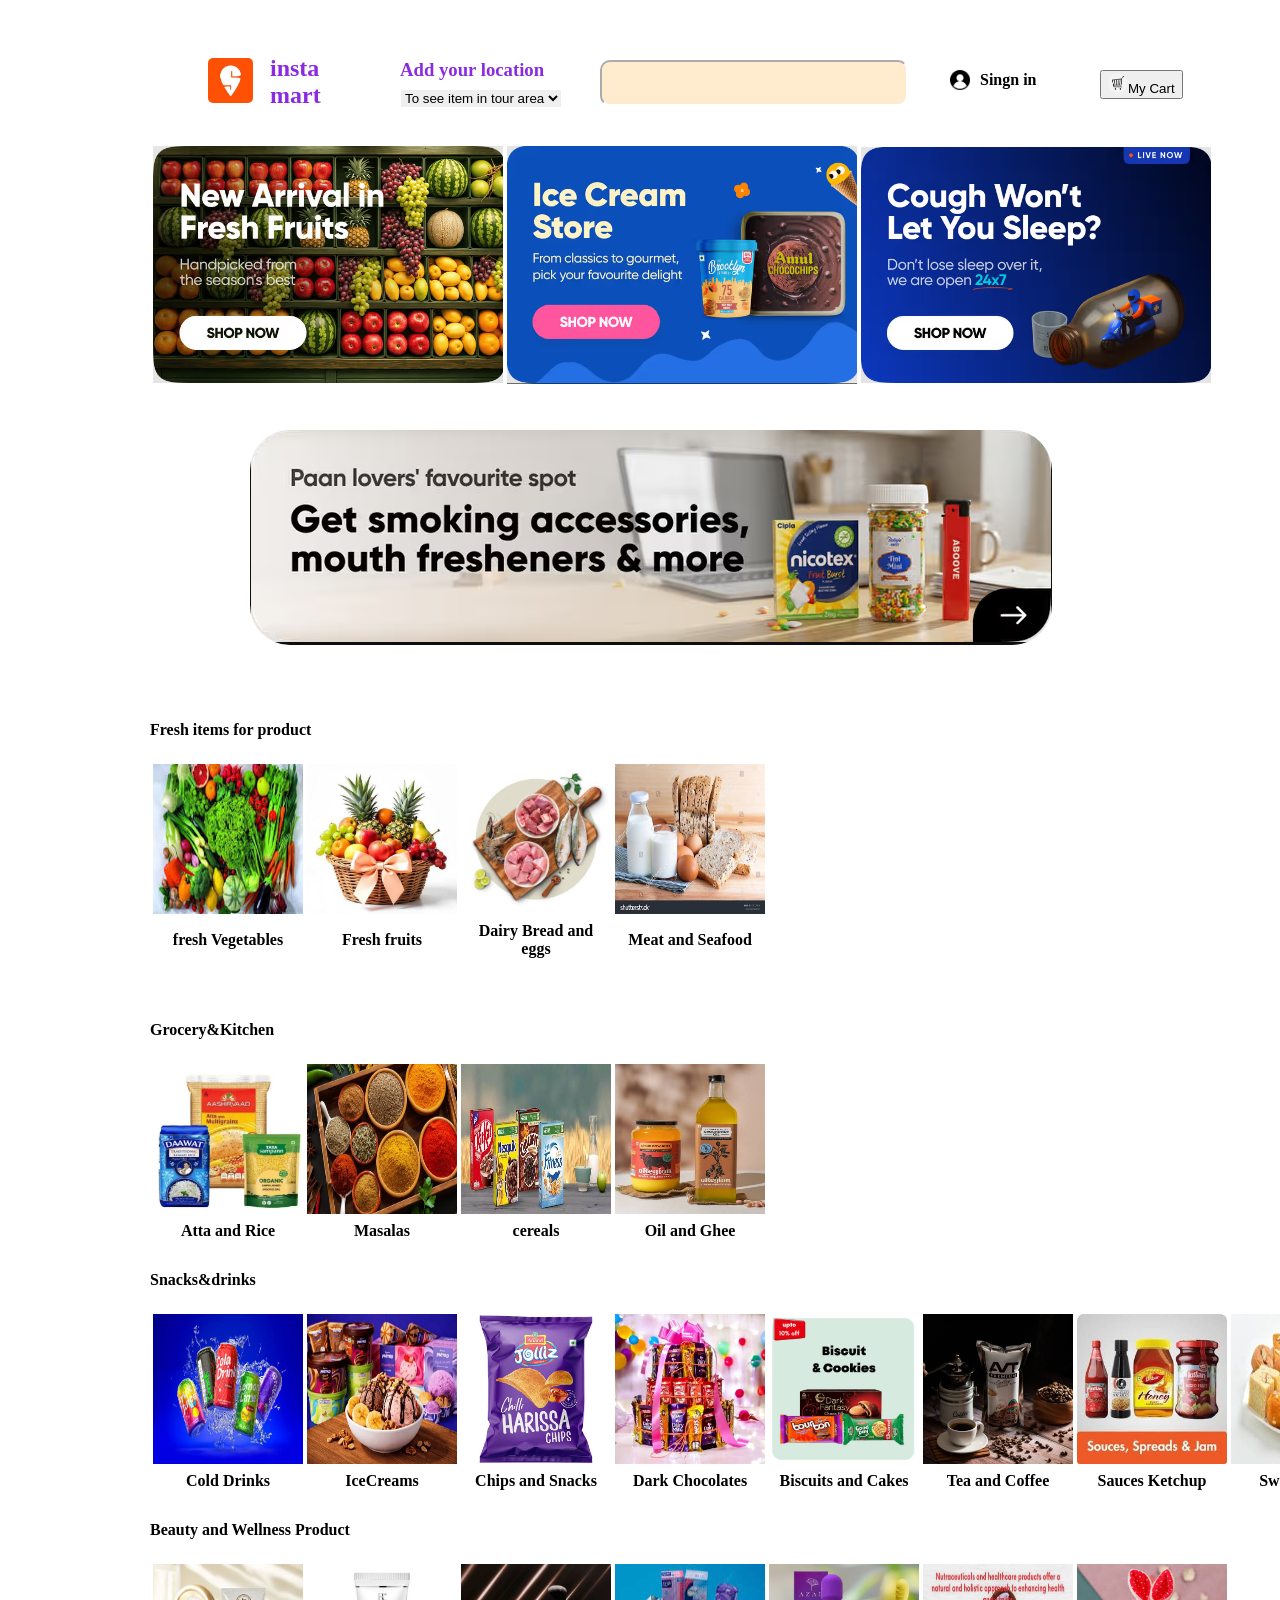
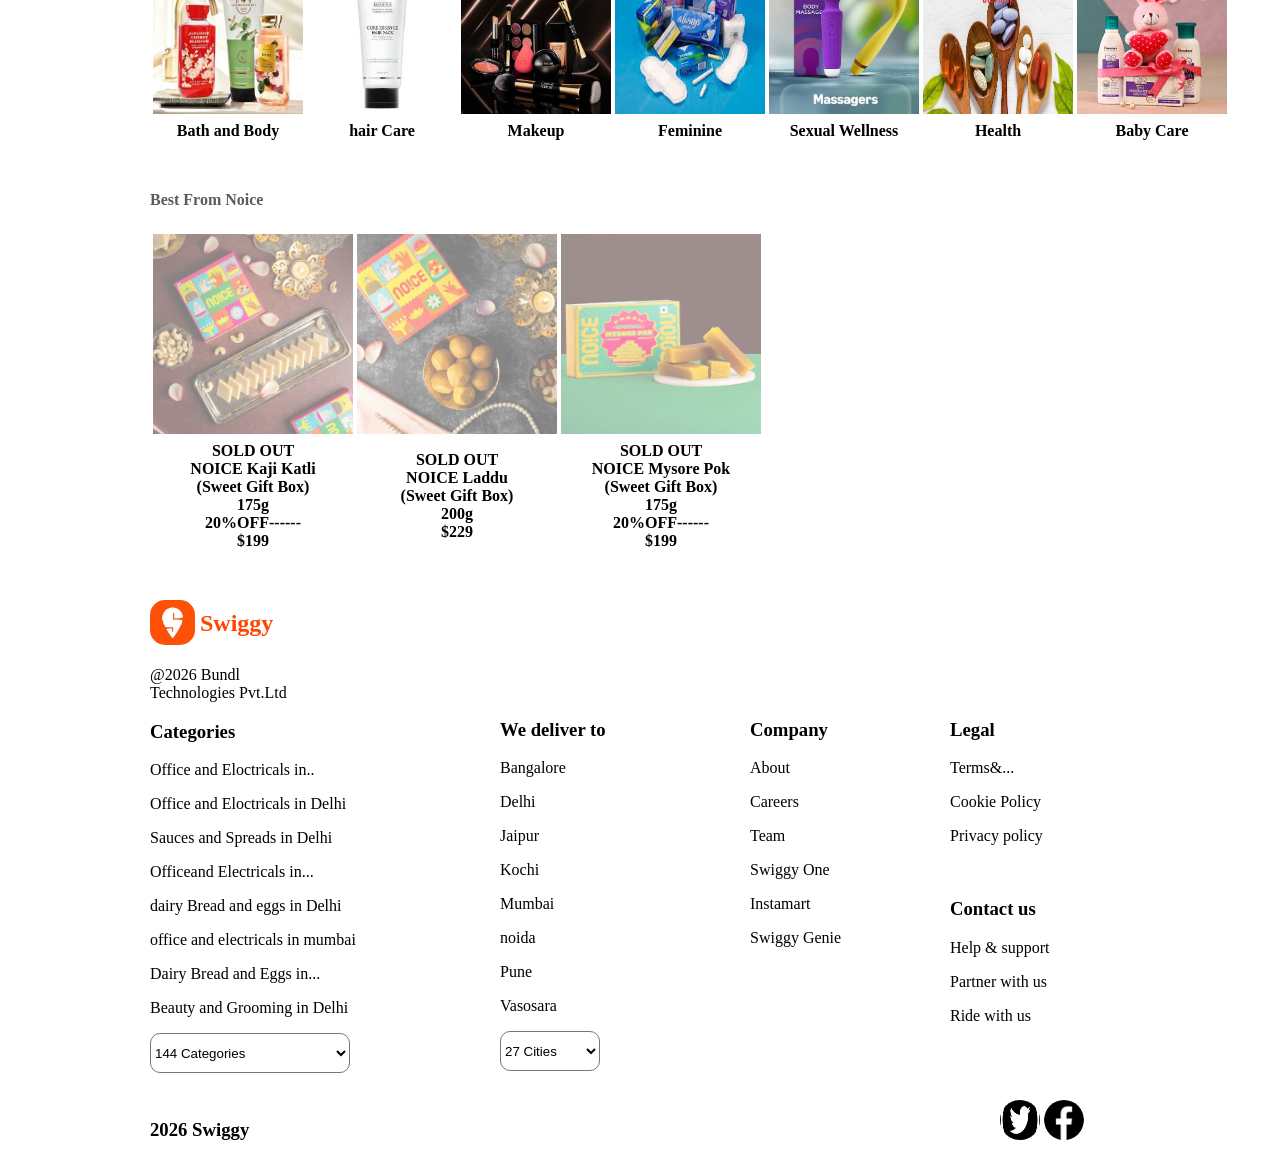
<file: index.html>
<!DOCTYPE html>
<html lang="en">
<head>
    <meta charset="UTF-8">
    <meta name="viewport" content="width=device-width, initial-scale=1.0">
    <title>Document</title>
    <link rel="stylesheet" href="style.css">
</head>
<body>
    
    <img src="swiggy1.jfif" alt="swiggy"  style="width: 45px; height: 45px; border-radius: 5px; margin-left: 200px; margin-top: 50px;">

    
    <div class="sw2">
    <h2 style="color: blueviolet;"> <strong> insta <br>mart</strong></h2>
    </div>
    <div class="sw3">
    <h3 style="color: blueviolet;">Add your location</h3>
    <select name="" id="sw" style="border-color: white;">
        <option value="" style="border-color: white;">To see item in tour area</option>
    </select>
    </div>
<div class="sw4">
    <form action="/action_page.php" >
        <input type="text" style="width: 300px; height: 40px; border-radius: 10px; border-color: white; background-color: blanchedalmond;">
    </form>
    </div>
<div class="sw5">
    <img src="profile icon.png" alt="" style="width: 20px; height: 20px;">
    </div>
    <div class="sw6">
    <h4>Singn in</h4>
    </div>

    <div class="sw7">
        <button> <img src="basket.png" alt="" style="width: 20px; height: 20px; border-radius: 20px; background-color: rgb(184, 174, 174); border-color: white;">My Cart</button>
    </div>
<br>
<br>
<br>

    <div class="sw8">
        <table>
            <tr>
                <th style="width: 100px;"><img src="111.png" alt="" style="width: 350px;"></th>
                <th><img src="222.png" alt=""  style="width: 350px;"></th>
                <th><img src="333.png" alt=""  style="width: 350px;"></th>
            </tr>

        </table>

    </div>

    <br>
    <br>
    <div class="sw9">
        <img src="666.png" alt="" style="border-radius: 40px;">
    </div>

    
<div class="sw10">
    <h4>Fresh items for product</h4>
    
        <table style="text-align: center;">
            <tr>
            <th><img src="veg.jfif" alt=""  style="width: 150px; height: 150px;"></th>
            <th><img src="fruits.jfif" alt=""  style="width: 150px; height: 150px;"></th>
            <th><img src="meat and sea food.jfif" alt=""  style="width: 150px; height: 150px;"></th>
            <th><img src="dairy.jfif" alt=""  style="width: 150px; height: 150px;"></th>
</tr>
<tr>
    <th>fresh Vegetables</th>
    <th>Fresh fruits</th>
    <th>Dairy Bread and <br> eggs</th>
    <th>Meat and Seafood</th>
</tr>

        </table>

    </div>

    <div class="sw11">
        <h4>Grocery&Kitchen</h4>
        <table style="text-align: center;">
            <tr>
                <th><img src="atta.jfif" alt="" style="width: 150px; height: 150px;"></th>
                <th><img src="masalas.jfif" alt="" style="width: 150px; height: 150px;"></th>
                <th><img src="cereals.jfif" alt="" style="width: 150px; height: 150px;"></th>
                <th><img src="oil.jfif" alt="" style="width: 150px; height: 150px;"></th>
            </tr>

            <tr>
                <th>Atta and Rice</th>
                <th>Masalas</th>
                <th>cereals</th>
                <th>Oil and Ghee</th>


            </tr>
        </table>
    </div>
    <br>
    <br>
    <br>
    

    <div class="sw12">
        <h4>Snacks&drinks</h4>
        <table style="text-align: center;">
            <tr>
                <th><img src="cold drings.jfif" alt="" style="width:150px ; height: 150px;"></th>
                <th><img src="ice creams.jfif" alt="" style="width:150px ; height: 150px;"></th>
                <th><img src="chips.jfif" alt="" style="width:150px ; height: 150px;"></th>
                <th><img src="chocolates.jfif" alt="" style="width:150px ; height: 150px;"></th>
                <th><img src="biscuits.jfif" alt="" style="width:150px ; height: 150px;"></th>
                <th><img src="coffee.jfif" alt="" style="width:150px ; height: 150px;"></th>
                <th><img src="sauces.jfif" alt="" style="width:150px ; height: 150px;"></th>
                <th><img src="sweet.jfif" alt="" style="width:150px ; height: 150px;"></th>
                
            </tr>

            <tr>
                <th>Cold Drinks</th>
                <th>IceCreams</th>
                <th>Chips and Snacks</th>
                <th>Dark Chocolates</th>
                <th>Biscuits and Cakes</th>
                <th>Tea and Coffee</th>
                <th>Sauces Ketchup</th>
                <th>Sweet Corner</th>
            </tr>
        </table>

    </div>

    <div class="sw13">
        <h4>Beauty and Wellness Product</h4>
        <table style="text-align: center;">
            <tr>
               <th><img src="bath.jfif" alt="" style="width:150px ; height: 150px;"></th>
                <th><img src="hair.jfif" alt="" style="width:150px ; height: 150px;"></th>
                <th><img src="makeup.jfif" alt="" style="width:150px ; height: 150px;"></th>
                <th><img src="feminine.jfif" alt="" style="width:150px ; height: 150px;"></th>
                <th><img src="sexual.jfif" alt="" style="width:150px ; height: 150px;"></th>
                <th><img src="health.jfif" alt="" style="width:150px ; height: 150px;"></th>
                <th><img src="baby care.jfif" alt="" style="width:150px ; height: 150px;"></th>
                
            </tr>

            <tr>
                <th>Bath and Body</th>
                <th>hair Care</th>
                <th>Makeup</th>
                <th>Feminine </th>
                <th>Sexual Wellness</th>
                <th>Health</th>
                <th>Baby Care</th>

            </tr>
        </table>
    </div>

    <div class="sw14">
        <h4 style="color: rgb(89, 92, 94);">Best From Noice</h4>
        <table>
            <tr>
                <th><img src="kaju.jfif" alt="" style="height: 200px; width: 200px; filter: opacity(50%);"></th>
                <th><img src="laddu.jfif" alt="" style="height: 200px; width: 200px; filter: opacity(50%)"></th>
                <th><img src="mysore.jfif" alt="" style="height: 200px; width: 200px; filter: opacity(50%)"></th>
            </tr>
            <tr>
                <th>SOLD OUT <br>NOICE Kaji Katli <br>(Sweet Gift Box) <br>175g <br>20%OFF------  <br>$199 </th>
               <th>SOLD OUT <br>NOICE Laddu <br>(Sweet Gift Box) <br>200g <br>$229</th>
                  <th>SOLD OUT <br>NOICE Mysore Pok <br>(Sweet Gift Box) <br>175g <br>20%OFF------  <br>$199 </th>
            </tr>
        </table>
    </div>
         <div class="sw15">
        <img src="swiggy1.jfif" alt="" style="width: 45px; height: 45px; border-radius: 15px;">
        </div>
        <div class="sw16">
        <h2 style="color: orangered;">Swiggy</h2>
         
       </div>
       <div class="sw17">
        <p>@2026 Bundl <br>Technologies Pvt.Ltd</p>
        <h3><strong>Categories</strong></h3>
        <p>Office and Eloctricals in..</p>
        <p>Office and Eloctricals in Delhi</p>
        <p>Sauces and Spreads in Delhi</p>
        <p>Officeand Electricals in...</p>
        <p>dairy Bread and eggs in Delhi</p>
          <p>office and electricals in mumbai</p>
          <p>Dairy Bread and Eggs in...</p>
          <p>Beauty and Grooming in Delhi</p>
          <select name="" id="144" style="width: 200px; height: 40px; background-color: transparent; border-radius: 10px;">
            <option value="">144 Categories</option>
          </select>

       </div>
        <div class="sw18">
            <h3>We deliver to</h3>
            <p>Bangalore</p>
            <p>Delhi</p>
            <p>Jaipur</p>
            <p>Kochi</p>
            <p>Mumbai</p>
            <p>noida</p>
            <p>Pune</p>
            <p>Vasosara</p>
            <select name="" id="#" style="width: 100px; height: 40px; background-color: transparent; border-radius: 10px;">
                <option value="">27 Cities</option>
            </select>
        </div>

        <div class="sw19">
            <h3>Company</h3>
            <p>About</p>
            <p>Careers</p>
            <p>Team</p>
            <p>Swiggy One</p>
            <p>Instamart</p>
            <p>Swiggy Genie</p>
        </div>

        <div class="sw20">
            <h3>Legal</h3>
            <p>Terms&...</p>
            <p>Cookie Policy</p>
            <p>Privacy policy</p>

            <br>
            <h3>Contact us</h3>
            <p>Help & support</p>
            <p>Partner with us</p>
            <p>Ride with us</p>
        </div>

        <div class="sw21">
            <h3>2026 Swiggy</h3>
        </div>
    <div class="sw22">
        <img src="twitter.jfif" alt="" style="width: 40px; height: 40px; border-radius: 29px;">
        <img src="facebook.png" alt="" style="width: 40px; height: 40px; border-radius: 29px;">
    </div>
    
</body>
</html>
</file>
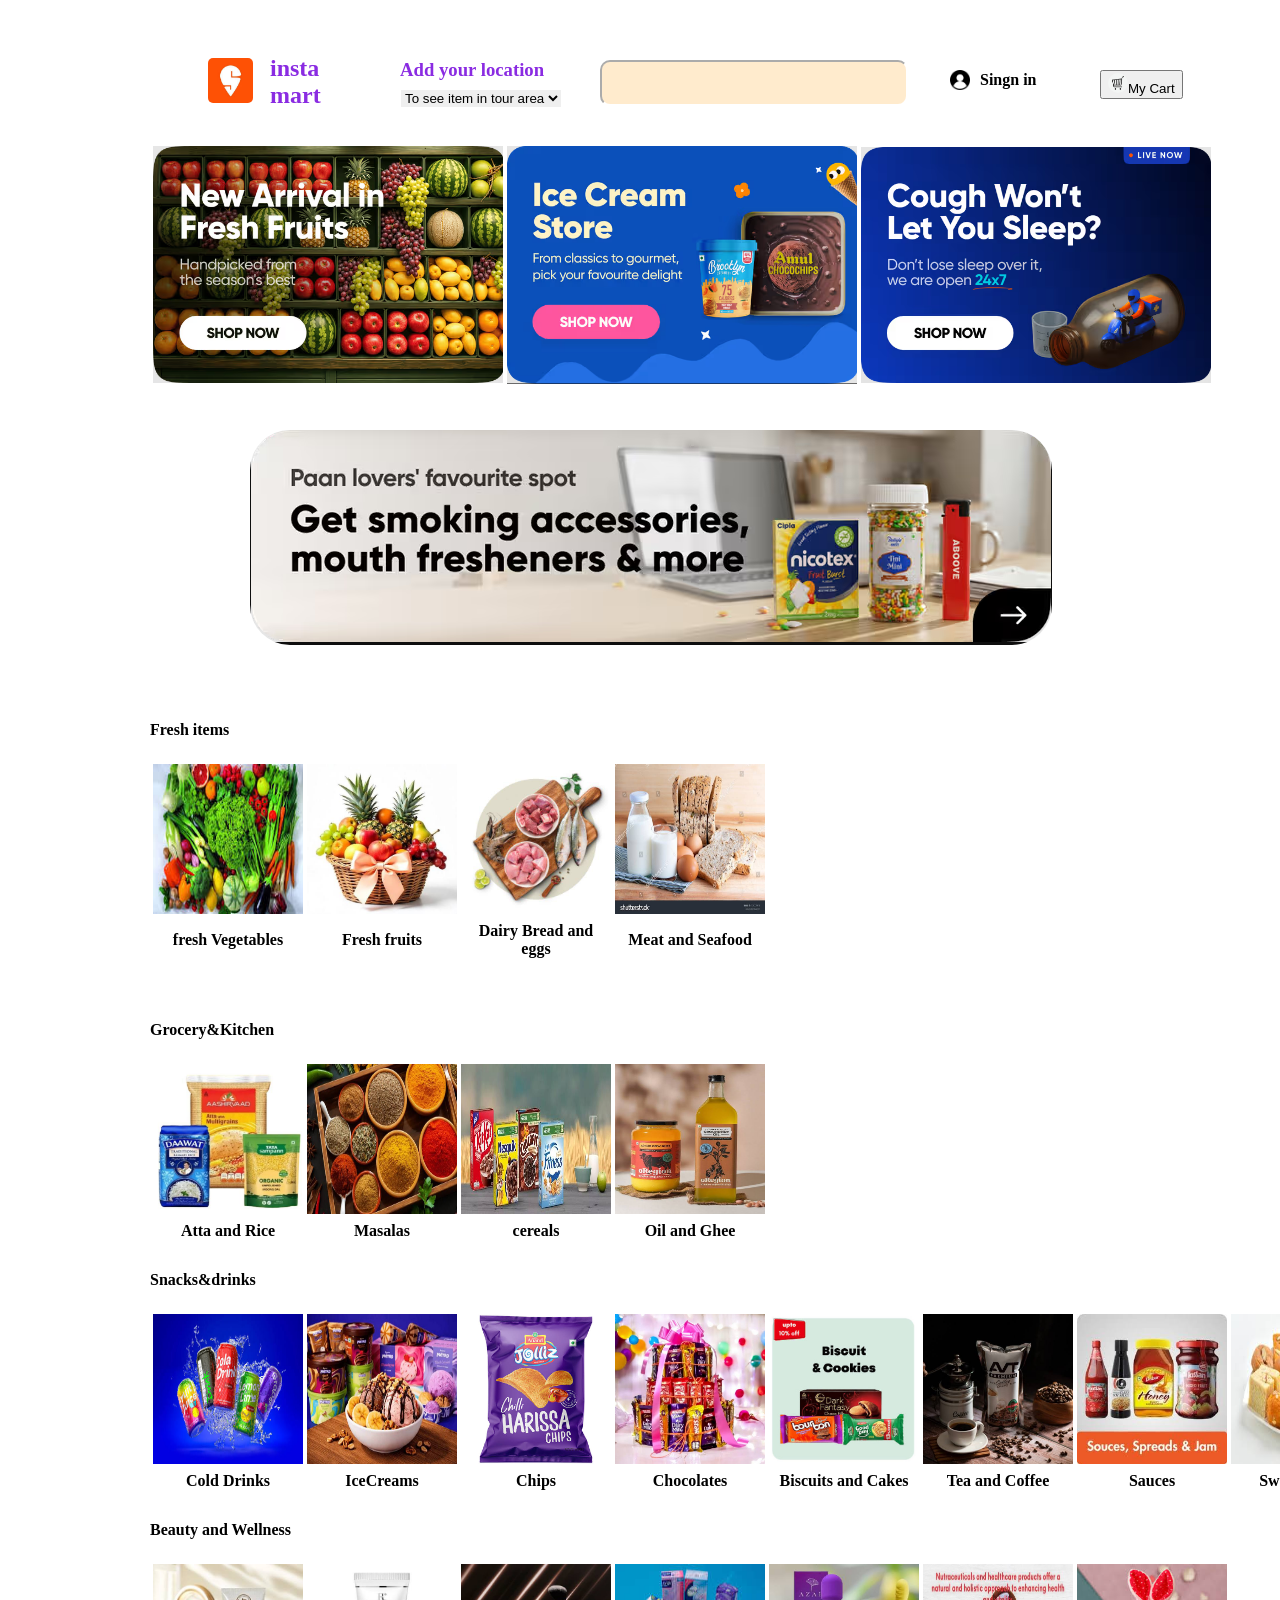
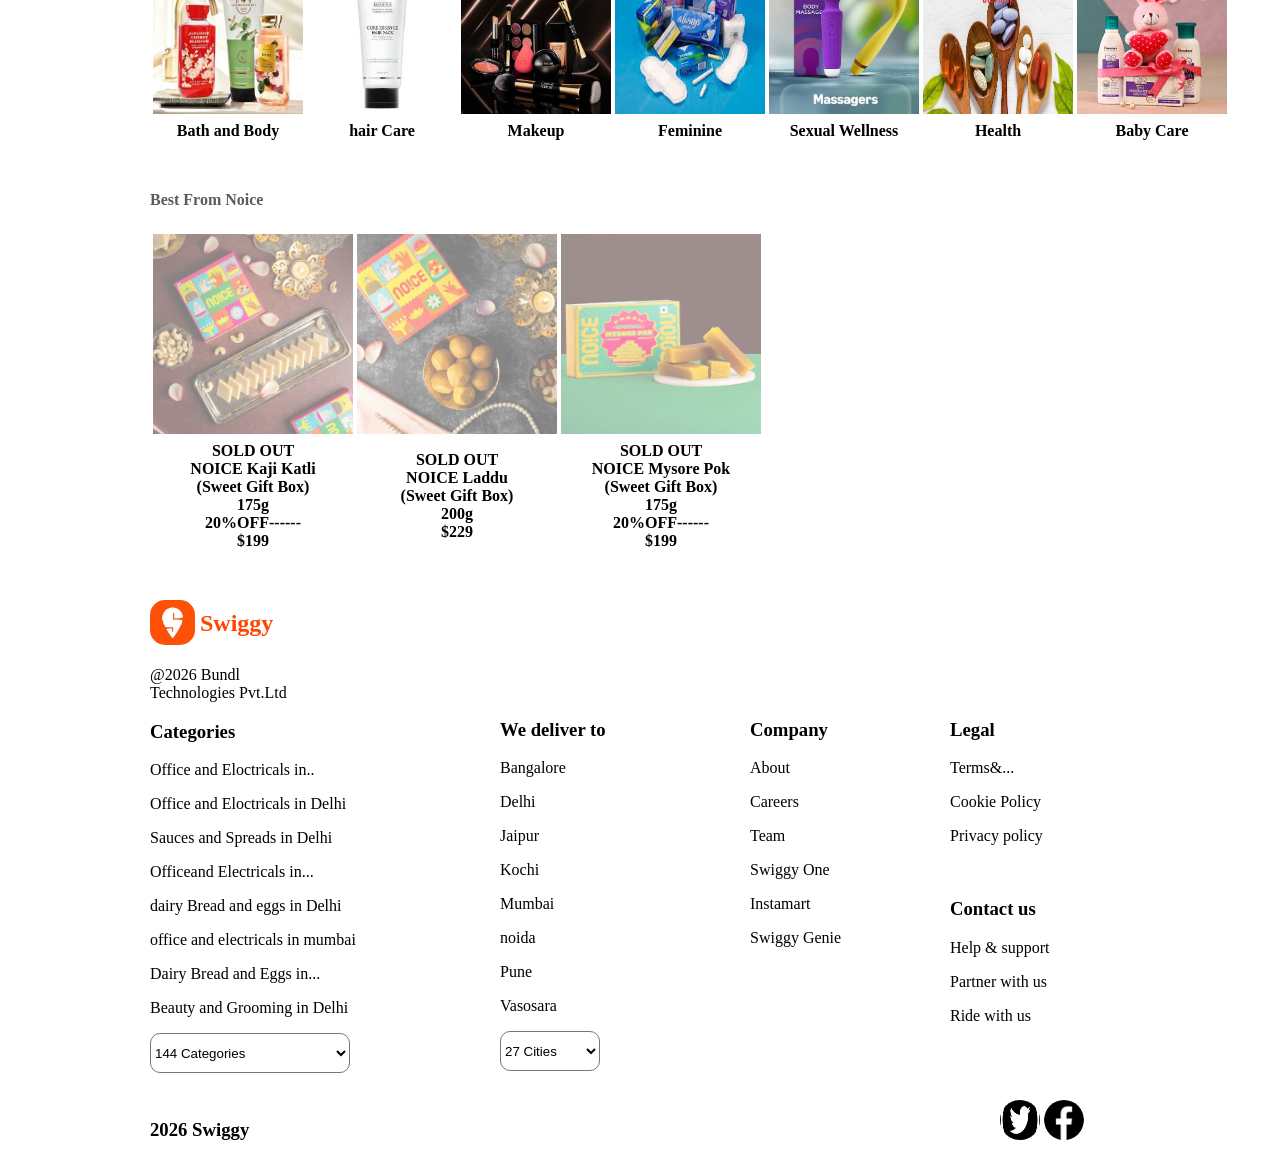
<file: intex.html>
<!DOCTYPE html>
<html lang="en">
<head>
    <meta charset="UTF-8">
    <meta name="viewport" content="width=device-width, initial-scale=1.0">
    <title>Document</title>
    <link rel="stylesheet" href="style.css">
</head>
<body>
    
    <img src="swiggy1.jfif" alt="swiggy"  style="width: 45px; height: 45px; border-radius: 5px; margin-left: 200px; margin-top: 50px;">

    
    <div class="sw2">
    <h2 style="color: blueviolet;"> <strong> insta <br>mart</strong></h2>
    </div>
    <div class="sw3">
    <h3 style="color: blueviolet;">Add your location</h3>
    <select name="" id="sw" style="border-color: white;">
        <option value="" style="border-color: white;">To see item in tour area</option>
    </select>
    </div>
<div class="sw4">
    <form action="/action_page.php" >
        <input type="text" style="width: 300px; height: 40px; border-radius: 10px; border-color: white; background-color: blanchedalmond;">
    </form>
    </div>
<div class="sw5">
    <img src="profile icon.png" alt="" style="width: 20px; height: 20px;">
    </div>
    <div class="sw6">
    <h4>Singn in</h4>
    </div>

    <div class="sw7">
        <button> <img src="basket.png" alt="" style="width: 20px; height: 20px; border-radius: 20px; background-color: rgb(184, 174, 174); border-color: white;">My Cart</button>
    </div>
<br>
<br>
<br>

    <div class="sw8">
        <table>
            <tr>
                <th style="width: 100px;"><img src="111.png" alt="" style="width: 350px;"></th>
                <th><img src="222.png" alt=""  style="width: 350px;"></th>
                <th><img src="333.png" alt=""  style="width: 350px;"></th>
            </tr>

        </table>

    </div>

    <br>
    <br>
    <div class="sw9">
        <img src="666.png" alt="" style="border-radius: 40px;">
    </div>

    
<div class="sw10">
    <h4>Fresh items</h4>
        <table style="text-align: center;">
            <tr>
            <th><img src="veg.jfif" alt=""  style="width: 150px; height: 150px;"></th>
            <th><img src="fruits.jfif" alt=""  style="width: 150px; height: 150px;"></th>
            <th><img src="meat and sea food.jfif" alt=""  style="width: 150px; height: 150px;"></th>
            <th><img src="dairy.jfif" alt=""  style="width: 150px; height: 150px;"></th>
</tr>
<tr>
    <th>fresh Vegetables</th>
    <th>Fresh fruits</th>
    <th>Dairy Bread and <br> eggs</th>
    <th>Meat and Seafood</th>
</tr>

        </table>

    </div>

    <div class="sw11">
        <h4>Grocery&Kitchen</h4>
        <table style="text-align: center;">
            <tr>
                <th><img src="atta.jfif" alt="" style="width: 150px; height: 150px;"></th>
                <th><img src="masalas.jfif" alt="" style="width: 150px; height: 150px;"></th>
                <th><img src="cereals.jfif" alt="" style="width: 150px; height: 150px;"></th>
                <th><img src="oil.jfif" alt="" style="width: 150px; height: 150px;"></th>
            </tr>

            <tr>
                <th>Atta and Rice</th>
                <th>Masalas</th>
                <th>cereals</th>
                <th>Oil and Ghee</th>


            </tr>
        </table>
    </div>
    <br>
    <br>
    <br>
    

    <div class="sw12">
        <h4>Snacks&drinks</h4>
        <table style="text-align: center;">
            <tr>
                <th><img src="cold drings.jfif" alt="" style="width:150px ; height: 150px;"></th>
                <th><img src="ice creams.jfif" alt="" style="width:150px ; height: 150px;"></th>
                <th><img src="chips.jfif" alt="" style="width:150px ; height: 150px;"></th>
                <th><img src="chocolates.jfif" alt="" style="width:150px ; height: 150px;"></th>
                <th><img src="biscuits.jfif" alt="" style="width:150px ; height: 150px;"></th>
                <th><img src="coffee.jfif" alt="" style="width:150px ; height: 150px;"></th>
                <th><img src="sauces.jfif" alt="" style="width:150px ; height: 150px;"></th>
                <th><img src="sweet.jfif" alt="" style="width:150px ; height: 150px;"></th>
                
            </tr>

            <tr>
                <th>Cold Drinks</th>
                <th>IceCreams</th>
                <th>Chips</th>
                <th>Chocolates</th>
                <th>Biscuits and Cakes</th>
                <th>Tea and Coffee</th>
                <th>Sauces</th>
                <th>Sweet Corner</th>
            </tr>
        </table>

    </div>

    <div class="sw13">
        <h4>Beauty and Wellness</h4>
        <table style="text-align: center;">
            <tr>
               <th><img src="bath.jfif" alt="" style="width:150px ; height: 150px;"></th>
                <th><img src="hair.jfif" alt="" style="width:150px ; height: 150px;"></th>
                <th><img src="makeup.jfif" alt="" style="width:150px ; height: 150px;"></th>
                <th><img src="feminine.jfif" alt="" style="width:150px ; height: 150px;"></th>
                <th><img src="sexual.jfif" alt="" style="width:150px ; height: 150px;"></th>
                <th><img src="health.jfif" alt="" style="width:150px ; height: 150px;"></th>
                <th><img src="baby care.jfif" alt="" style="width:150px ; height: 150px;"></th>
                
            </tr>

            <tr>
                <th>Bath and Body</th>
                <th>hair Care</th>
                <th>Makeup</th>
                <th>Feminine </th>
                <th>Sexual Wellness</th>
                <th>Health</th>
                <th>Baby Care</th>

            </tr>
        </table>
    </div>

    <div class="sw14">
        <h4 style="color: rgb(89, 92, 94);">Best From Noice</h4>
        <table>
            <tr>
                <th><img src="kaju.jfif" alt="" style="height: 200px; width: 200px; filter: opacity(50%);"></th>
                <th><img src="laddu.jfif" alt="" style="height: 200px; width: 200px; filter: opacity(50%)"></th>
                <th><img src="mysore.jfif" alt="" style="height: 200px; width: 200px; filter: opacity(50%)"></th>
            </tr>
            <tr>
                <th>SOLD OUT <br>NOICE Kaji Katli <br>(Sweet Gift Box) <br>175g <br>20%OFF------  <br>$199 </th>
               <th>SOLD OUT <br>NOICE Laddu <br>(Sweet Gift Box) <br>200g <br>$229</th>
                  <th>SOLD OUT <br>NOICE Mysore Pok <br>(Sweet Gift Box) <br>175g <br>20%OFF------  <br>$199 </th>
            </tr>
        </table>
    </div>
         <div class="sw15">
        <img src="swiggy1.jfif" alt="" style="width: 45px; height: 45px; border-radius: 15px;">
        </div>
        <div class="sw16">
        <h2 style="color: orangered;">Swiggy</h2>
         
       </div>
       <div class="sw17">
        <p>@2026 Bundl <br>Technologies Pvt.Ltd</p>
        <h3><strong>Categories</strong></h3>
        <p>Office and Eloctricals in..</p>
        <p>Office and Eloctricals in Delhi</p>
        <p>Sauces and Spreads in Delhi</p>
        <p>Officeand Electricals in...</p>
        <p>dairy Bread and eggs in Delhi</p>
          <p>office and electricals in mumbai</p>
          <p>Dairy Bread and Eggs in...</p>
          <p>Beauty and Grooming in Delhi</p>
          <select name="" id="144" style="width: 200px; height: 40px; background-color: transparent; border-radius: 10px;">
            <option value="">144 Categories</option>
          </select>

       </div>
        <div class="sw18">
            <h3>We deliver to</h3>
            <p>Bangalore</p>
            <p>Delhi</p>
            <p>Jaipur</p>
            <p>Kochi</p>
            <p>Mumbai</p>
            <p>noida</p>
            <p>Pune</p>
            <p>Vasosara</p>
            <select name="" id="#" style="width: 100px; height: 40px; background-color: transparent; border-radius: 10px;">
                <option value="">27 Cities</option>
            </select>
        </div>

        <div class="sw19">
            <h3>Company</h3>
            <p>About</p>
            <p>Careers</p>
            <p>Team</p>
            <p>Swiggy One</p>
            <p>Instamart</p>
            <p>Swiggy Genie</p>
        </div>

        <div class="sw20">
            <h3>Legal</h3>
            <p>Terms&...</p>
            <p>Cookie Policy</p>
            <p>Privacy policy</p>

            <br>
            <h3>Contact us</h3>
            <p>Help & support</p>
            <p>Partner with us</p>
            <p>Ride with us</p>
        </div>

        <div class="sw21">
            <h3>2026 Swiggy</h3>
        </div>
    <div class="sw22">
        <img src="twitter.jfif" alt="" style="width: 40px; height: 40px; border-radius: 29px;">
        <img src="facebook.png" alt="" style="width: 40px; height: 40px; border-radius: 29px;">
    </div>
    
</body>
</html>
</file>
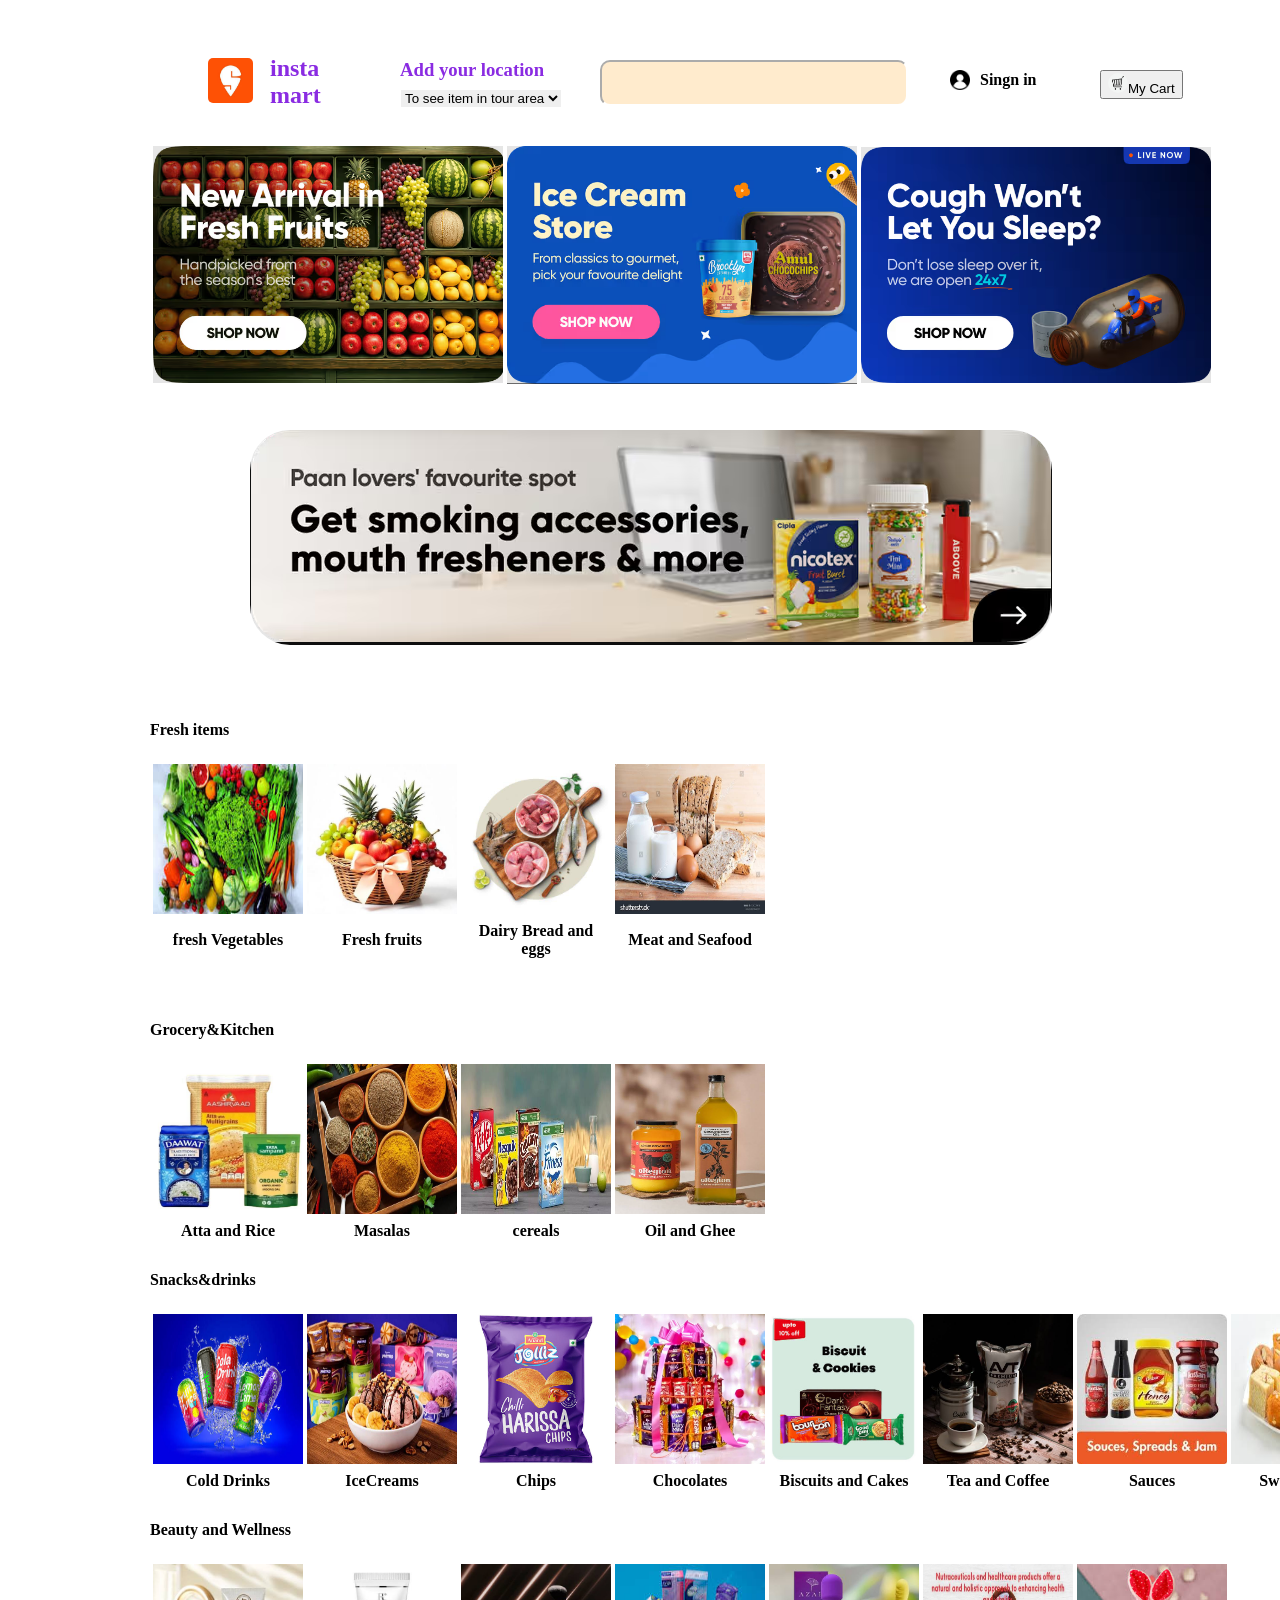
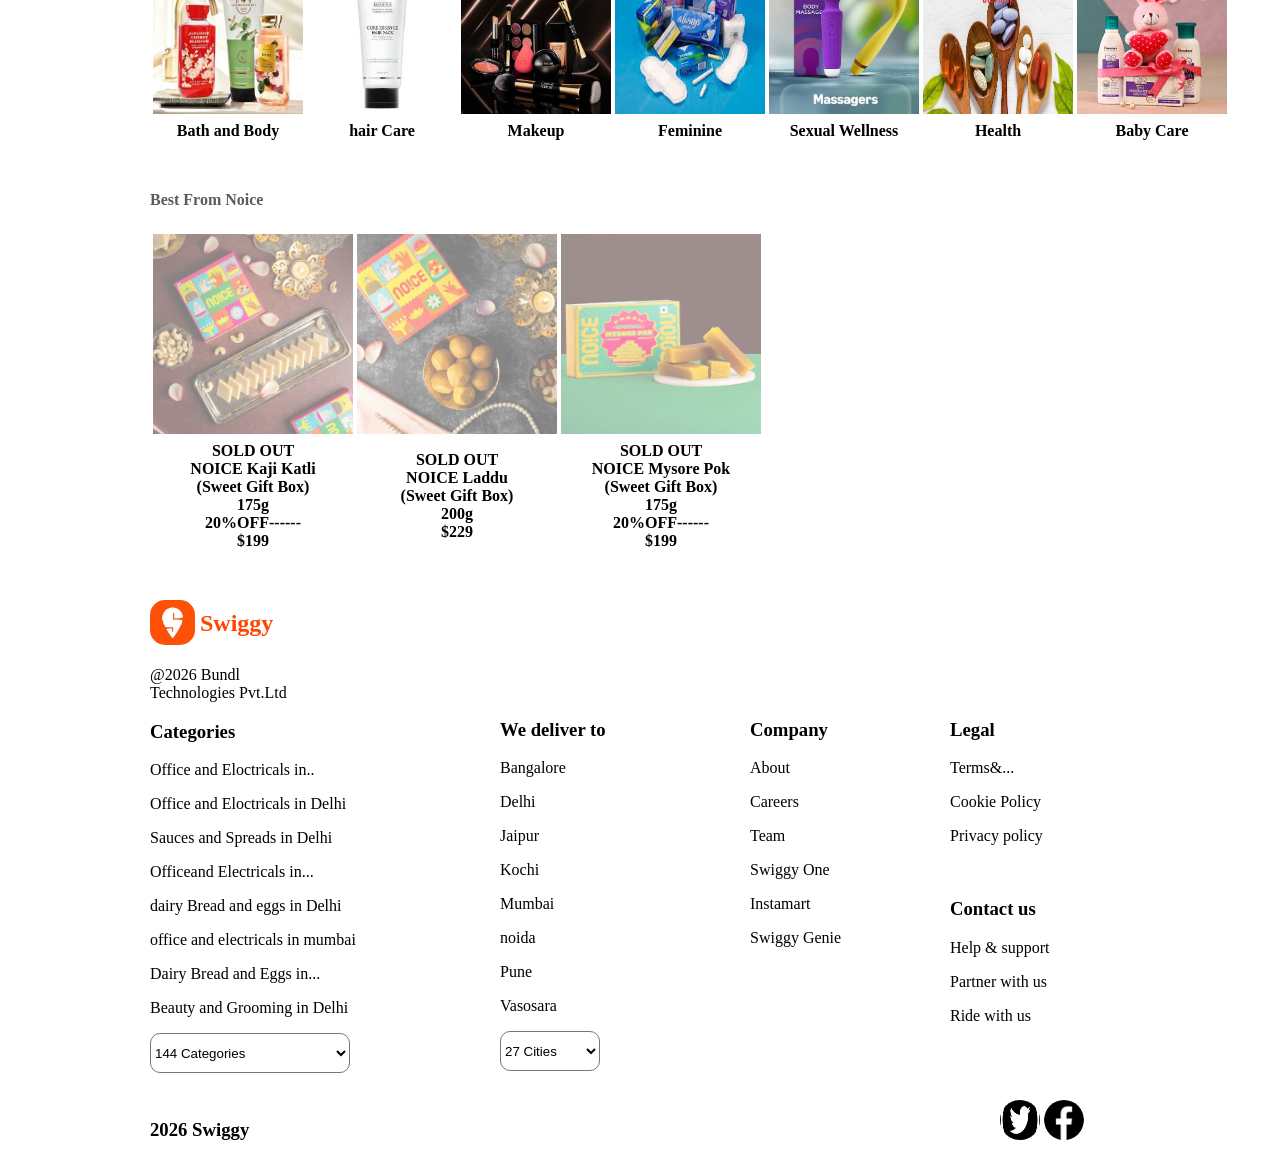
<file: swiggy.html>
<!DOCTYPE html>
<html lang="en">
<head>
    <meta charset="UTF-8">
    <meta name="viewport" content="width=device-width, initial-scale=1.0">
    <title>Document</title>
    <link rel="stylesheet" href="style.css">
</head>
<body>
    
    <img src="swiggy1.jfif" alt="swiggy"  style="width: 45px; height: 45px; border-radius: 5px; margin-left: 200px; margin-top: 50px;">

    
    <div class="sw2">
    <h2 style="color: blueviolet;"> <strong> insta <br>mart</strong></h2>
    </div>
    <div class="sw3">
    <h3 style="color: blueviolet;">Add your location</h3>
    <select name="" id="sw" style="border-color: white;">
        <option value="" style="border-color: white;">To see item in tour area</option>
    </select>
    </div>
<div class="sw4">
    <form action="/action_page.php" >
        <input type="text" style="width: 300px; height: 40px; border-radius: 10px; border-color: white; background-color: blanchedalmond;">
    </form>
    </div>
<div class="sw5">
    <img src="profile icon.png" alt="" style="width: 20px; height: 20px;">
    </div>
    <div class="sw6">
    <h4>Singn in</h4>
    </div>

    <div class="sw7">
        <button> <img src="basket.png" alt="" style="width: 20px; height: 20px; border-radius: 20px; background-color: rgb(184, 174, 174); border-color: white;">My Cart</button>
    </div>
<br>
<br>
<br>

    <div class="sw8">
        <table>
            <tr>
                <th style="width: 100px;"><img src="111.png" alt="" style="width: 350px;"></th>
                <th><img src="222.png" alt=""  style="width: 350px;"></th>
                <th><img src="333.png" alt=""  style="width: 350px;"></th>
            </tr>

        </table>

    </div>

    <br>
    <br>
    <div class="sw9">
        <img src="666.png" alt="" style="border-radius: 40px;">
    </div>

    
<div class="sw10">
    <h4>Fresh items</h4>
        <table style="text-align: center;">
            <tr>
            <th><img src="veg.jfif" alt=""  style="width: 150px; height: 150px;"></th>
            <th><img src="fruits.jfif" alt=""  style="width: 150px; height: 150px;"></th>
            <th><img src="meat and sea food.jfif" alt=""  style="width: 150px; height: 150px;"></th>
            <th><img src="dairy.jfif" alt=""  style="width: 150px; height: 150px;"></th>
</tr>
<tr>
    <th>fresh Vegetables</th>
    <th>Fresh fruits</th>
    <th>Dairy Bread and <br> eggs</th>
    <th>Meat and Seafood</th>
</tr>

        </table>

    </div>

    <div class="sw11">
        <h4>Grocery&Kitchen</h4>
        <table style="text-align: center;">
            <tr>
                <th><img src="atta.jfif" alt="" style="width: 150px; height: 150px;"></th>
                <th><img src="masalas.jfif" alt="" style="width: 150px; height: 150px;"></th>
                <th><img src="cereals.jfif" alt="" style="width: 150px; height: 150px;"></th>
                <th><img src="oil.jfif" alt="" style="width: 150px; height: 150px;"></th>
            </tr>

            <tr>
                <th>Atta and Rice</th>
                <th>Masalas</th>
                <th>cereals</th>
                <th>Oil and Ghee</th>


            </tr>
        </table>
    </div>
    <br>
    <br>
    <br>
    

    <div class="sw12">
        <h4>Snacks&drinks</h4>
        <table style="text-align: center;">
            <tr>
                <th><img src="cold drings.jfif" alt="" style="width:150px ; height: 150px;"></th>
                <th><img src="ice creams.jfif" alt="" style="width:150px ; height: 150px;"></th>
                <th><img src="chips.jfif" alt="" style="width:150px ; height: 150px;"></th>
                <th><img src="chocolates.jfif" alt="" style="width:150px ; height: 150px;"></th>
                <th><img src="biscuits.jfif" alt="" style="width:150px ; height: 150px;"></th>
                <th><img src="coffee.jfif" alt="" style="width:150px ; height: 150px;"></th>
                <th><img src="sauces.jfif" alt="" style="width:150px ; height: 150px;"></th>
                <th><img src="sweet.jfif" alt="" style="width:150px ; height: 150px;"></th>
                
            </tr>

            <tr>
                <th>Cold Drinks</th>
                <th>IceCreams</th>
                <th>Chips</th>
                <th>Chocolates</th>
                <th>Biscuits and Cakes</th>
                <th>Tea and Coffee</th>
                <th>Sauces</th>
                <th>Sweet Corner</th>
            </tr>
        </table>

    </div>

    <div class="sw13">
        <h4>Beauty and Wellness</h4>
        <table style="text-align: center;">
            <tr>
               <th><img src="bath.jfif" alt="" style="width:150px ; height: 150px;"></th>
                <th><img src="hair.jfif" alt="" style="width:150px ; height: 150px;"></th>
                <th><img src="makeup.jfif" alt="" style="width:150px ; height: 150px;"></th>
                <th><img src="feminine.jfif" alt="" style="width:150px ; height: 150px;"></th>
                <th><img src="sexual.jfif" alt="" style="width:150px ; height: 150px;"></th>
                <th><img src="health.jfif" alt="" style="width:150px ; height: 150px;"></th>
                <th><img src="baby care.jfif" alt="" style="width:150px ; height: 150px;"></th>
                
            </tr>

            <tr>
                <th>Bath and Body</th>
                <th>hair Care</th>
                <th>Makeup</th>
                <th>Feminine </th>
                <th>Sexual Wellness</th>
                <th>Health</th>
                <th>Baby Care</th>

            </tr>
        </table>
    </div>

    <div class="sw14">
        <h4 style="color: rgb(89, 92, 94);">Best From Noice</h4>
        <table>
            <tr>
                <th><img src="kaju.jfif" alt="" style="height: 200px; width: 200px; filter: opacity(50%);"></th>
                <th><img src="laddu.jfif" alt="" style="height: 200px; width: 200px; filter: opacity(50%)"></th>
                <th><img src="mysore.jfif" alt="" style="height: 200px; width: 200px; filter: opacity(50%)"></th>
            </tr>
            <tr>
                <th>SOLD OUT <br>NOICE Kaji Katli <br>(Sweet Gift Box) <br>175g <br>20%OFF------  <br>$199 </th>
               <th>SOLD OUT <br>NOICE Laddu <br>(Sweet Gift Box) <br>200g <br>$229</th>
                  <th>SOLD OUT <br>NOICE Mysore Pok <br>(Sweet Gift Box) <br>175g <br>20%OFF------  <br>$199 </th>
            </tr>
        </table>
    </div>
         <div class="sw15">
        <img src="swiggy1.jfif" alt="" style="width: 45px; height: 45px; border-radius: 15px;">
        </div>
        <div class="sw16">
        <h2 style="color: orangered;">Swiggy</h2>
        
       </div>
       <div class="sw17">
        <p>@2026 Bundl <br>Technologies Pvt.Ltd</p>
        <h3><strong>Categories</strong></h3>
        <p>Office and Eloctricals in..</p>
        <p>Office and Eloctricals in Delhi</p>
        <p>Sauces and Spreads in Delhi</p>
        <p>Officeand Electricals in...</p>
        <p>dairy Bread and eggs in Delhi</p>
          <p>office and electricals in mumbai</p>
          <p>Dairy Bread and Eggs in...</p>
          <p>Beauty and Grooming in Delhi</p>
          <select name="" id="144" style="width: 200px; height: 40px; background-color: transparent; border-radius: 10px;">
            <option value="">144 Categories</option>
          </select>

       </div>
        <div class="sw18">
            <h3>We deliver to</h3>
            <p>Bangalore</p>
            <p>Delhi</p>
            <p>Jaipur</p>
            <p>Kochi</p>
            <p>Mumbai</p>
            <p>noida</p>
            <p>Pune</p>
            <p>Vasosara</p>
            <select name="" id="#" style="width: 100px; height: 40px; background-color: transparent; border-radius: 10px;">
                <option value="">27 Cities</option>
            </select>
        </div>

        <div class="sw19">
            <h3>Company</h3>
            <p>About</p>
            <p>Careers</p>
            <p>Team</p>
            <p>Swiggy One</p>
            <p>Instamart</p>
            <p>Swiggy Genie</p>
        </div>

        <div class="sw20">
            <h3>Legal</h3>
            <p>Terms&...</p>
            <p>Cookie Policy</p>
            <p>Privacy policy</p>

            <br>
            <h3>Contact us</h3>
            <p>Help & support</p>
            <p>Partner with us</p>
            <p>Ride with us</p>
        </div>

        <div class="sw21">
            <h3>2026 Swiggy</h3>
        </div>
    <div class="sw22">
        <img src="twitter.jfif" alt="" style="width: 40px; height: 40px; border-radius: 29px;">
        <img src="facebook.png" alt="" style="width: 40px; height: 40px; border-radius: 29px;">
    </div>
    
</body>
</html>
</file>
<file: style.css>
.sw2 {
    position: absolute;
    left: 270px;
    top: 35px;
}

.sw3 {
    line-height: 0.1;
    position: absolute;
    left: 400px;
    top: 50px;

}

.sw4 {
    width: 200px;
    height: 30px;
    position: absolute;
    left: 600px;
    top: 60px;
    
}

.sw5 {
    position: absolute;
    left: 950px;
    top: 70px;
}

.sw6 {
    position: absolute;
    left: 980px;
    top: 50px;
}

.sw7 {
    position: absolute;
    left: 1100px;
    top: 70px;
}

.sw8 {
    position: absolute;
    left: 150px;
}

.sw9 {
    position: absolute;
    top: 430px;
    left: 250px;
}

.sw10 {
    position: absolute;
    top:700px ;
    left: 150px;
}

.sw11 {
    position: absolute;
    top: 1000px;
    left: 150px;
}

.sw12 {
position: absolute;
top: 1250px;
left: 150px;

}

.sw13 {
    position: absolute;
    top: 1500px;
    left: 150px;
    }

    .sw14 {
        position: absolute;
        top: 1770px;
        left: 150px;
    }

    .sw15 {
        position: absolute;
        top: 2200px;
        left: 150px;
    }

    .sw16 {
        position: absolute;
        top: 2190px;
        left: 200px;
    }

    .sw17 {
        position: absolute;
        top: 2250px;
        left: 150px;
    }
    .sw18 {
        position: absolute;
        top: 2300px;
        left: 500px;
    }

    .sw19 {
        position: absolute;
        top: 2300px;
        left: 750px;
    }

    .sw20 {
        position: absolute;
        top: 2300px;
        left: 950px;
    }

    .sw21 {
        position: absolute;
        top: 2700px;
        left: 150px;
    }

    .sw22 {
        position: absolute;
        top: 2700px;
        left: 1000px;
    }
</file>
